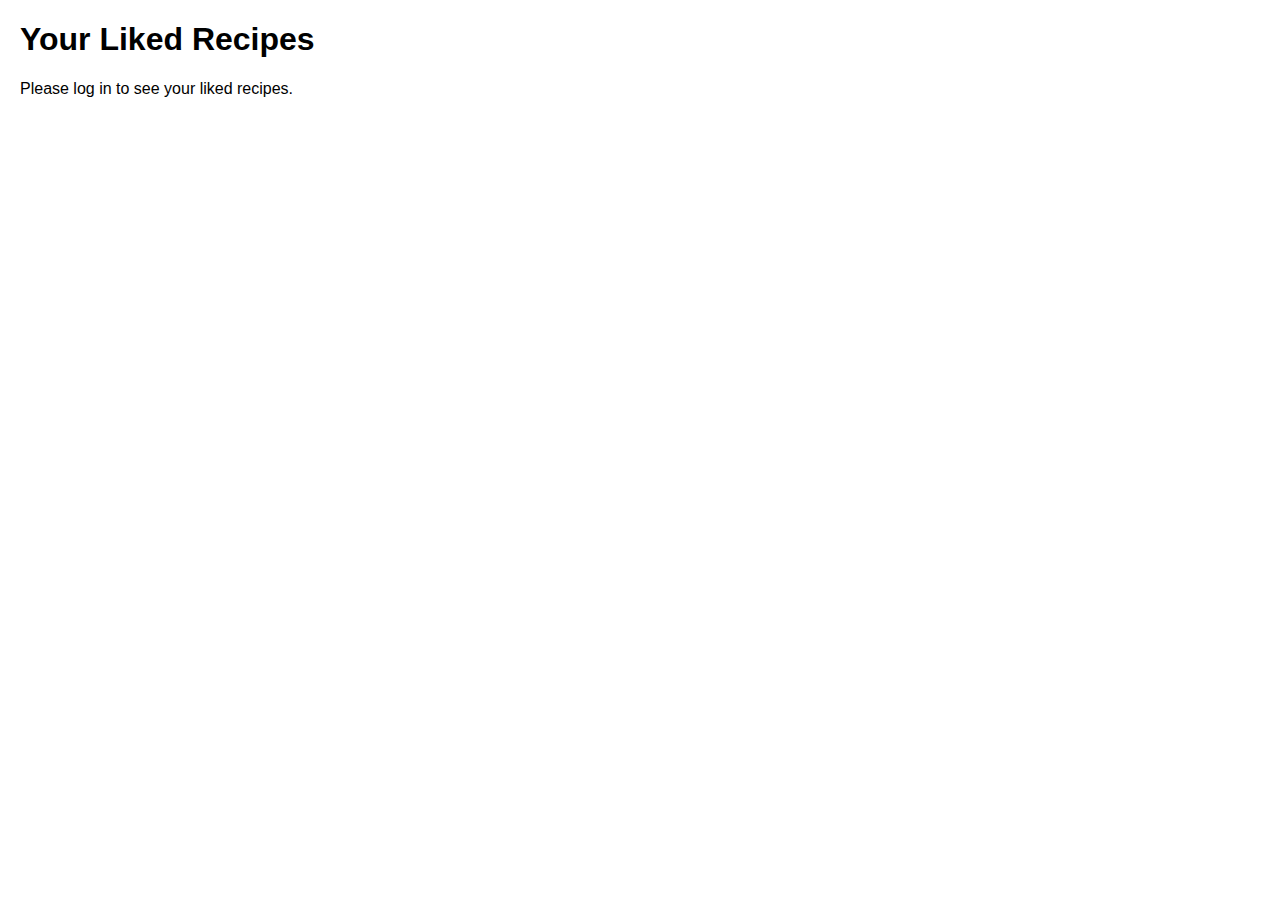
<file: liked.html>
<!DOCTYPE html>
<html lang="en">
<head>
  <meta charset="UTF-8" />
  <meta name="viewport" content="width=device-width, initial-scale=1" />
  <title>Liked Recipes</title>
  <style>
    body { font-family: Arial, sans-serif; margin: 20px; }
    .recipe { border: 1px solid #ddd; padding: 10px; margin-bottom: 10px; }
    .recipe img { max-width: 150px; display: block; margin-bottom: 5px; }
  </style>
</head>
<body>
  <h1>Your Liked Recipes</h1>
  <div id="liked-recipes"></div>

  <script>
    // Get logged-in user
    const loggedInUser = localStorage.getItem('loggedInUser');
    if (!loggedInUser) {
      document.getElementById('liked-recipes').innerHTML = '<p>Please log in to see your liked recipes.</p>';
    } else {
      const users = JSON.parse(localStorage.getItem('users')) || {};
      const user = users[loggedInUser];

      if (!user || !user.liked || user.liked.length === 0) {
        document.getElementById('liked-recipes').innerHTML = '<p>You have no liked recipes yet.</p>';
      } else {
        const container = document.getElementById('liked-recipes');
        user.liked.forEach(recipe => {
          // Some recipes might have different data structures, adjust accordingly
          const title = recipe.title || recipe.strMeal || 'No title';
          const image = recipe.image || recipe.strMealThumb || '';
          const sourceUrl = recipe.sourceUrl || recipe.strSource || '#';

          const recipeDiv = document.createElement('div');
          recipeDiv.className = 'recipe';

          recipeDiv.innerHTML = `
            <h3>${title}</h3>
            ${image ? `<img src="${image}" alt="${title}">` : ''}
            <a href="${sourceUrl}" target="_blank">View Recipe</a>
          `;

          container.appendChild(recipeDiv);
        });
      }
    }
  </script>
</body>
</html>
</file>
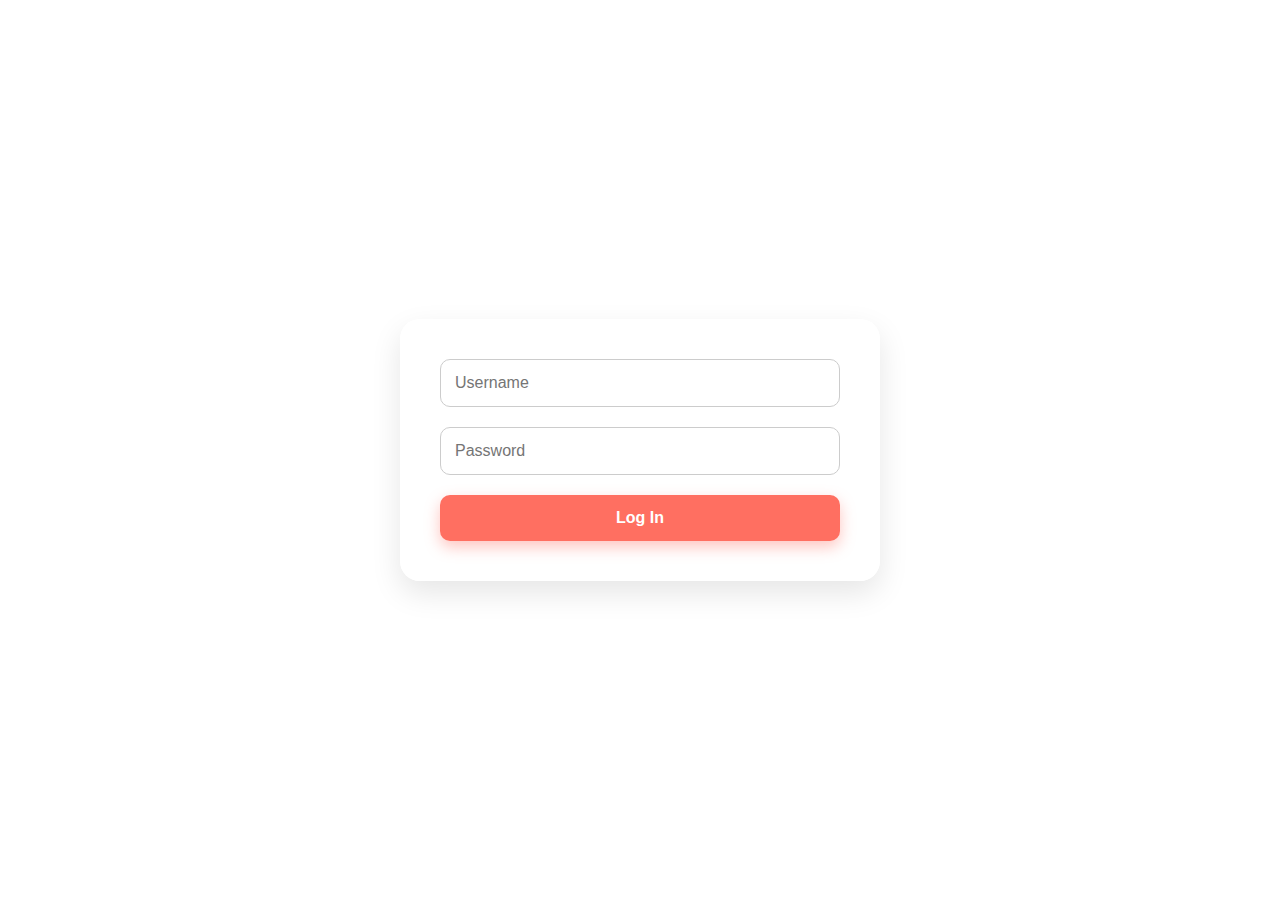
<file: login.html>
<!DOCTYPE html>
<html lang="en">
<head>
  <meta charset="UTF-8" />
  <meta name="viewport" content="width=device-width, initial-scale=1" />
  <title>Log In</title>
  <style>
    :root {
      --bg-gradient: linear-gradient(135deg, #fff9f5, #ffeede);
      --card-bg: rgba(255, 255, 255, 0.9);
      --primary: #ff6f61;
      --primary-dark: #e85a4f;
      --text-color: #333;
    }

    body {
      margin: 0;
      padding: 0;
      height: 100vh;
      font-family: 'Segoe UI', Tahoma, Geneva, Verdana, sans-serif;
      background-image: url('https://img.freepik.com/premium-vector/seamless-pattern-with-fast-food-illustrations-pattern-element-poster-wrapping-paper-illustration_124137-677.jpg?w=826');
      background-size: 300px 300px;
      animation: scrollBackground 40s linear infinite;
      display: flex;
      justify-content: center;
      align-items: center;
      color: var(--text-color);
    }

    @keyframes scrollBackground {
      0% {
        background-position: 0 0;
      }
      100% {
        background-position: 0 -300px;
      }
    }

    #login-form {
      background: var(--card-bg);
      padding: 40px;
      border-radius: 20px;
      box-shadow: 0 12px 30px rgba(0, 0, 0, 0.1);
      max-width: 400px;
      width: 100%;
      display: flex;
      flex-direction: column;
      gap: 20px;
    }

    #login-form input {
      padding: 14px;
      font-size: 1rem;
      border: 1px solid #ccc;
      border-radius: 10px;
      outline: none;
      transition: border-color 0.3s ease, box-shadow 0.3s ease;
    }

    #login-form input:focus {
      border-color: var(--primary);
      box-shadow: 0 0 5px rgba(255, 111, 97, 0.4);
    }

    #login-form button {
      padding: 14px;
      font-size: 1rem;
      font-weight: 600;
      background-color: var(--primary);
      color: white;
      border: none;
      border-radius: 10px;
      cursor: pointer;
      transition: background-color 0.3s ease, transform 0.2s ease;
      box-shadow: 0 6px 15px rgba(255, 111, 97, 0.4);
    }

    #login-form button:hover {
      background-color: var(--primary-dark);
      transform: translateY(-2px);
    }
  </style>
</head>
<body>
  <form id="login-form">
    <input type="text" id="username" placeholder="Username" required />
    <input type="password" id="password" placeholder="Password" required />
    <button type="submit">Log In</button>
  </form>

  <script src="auth.js"></script>
</body>
</html>
</file>
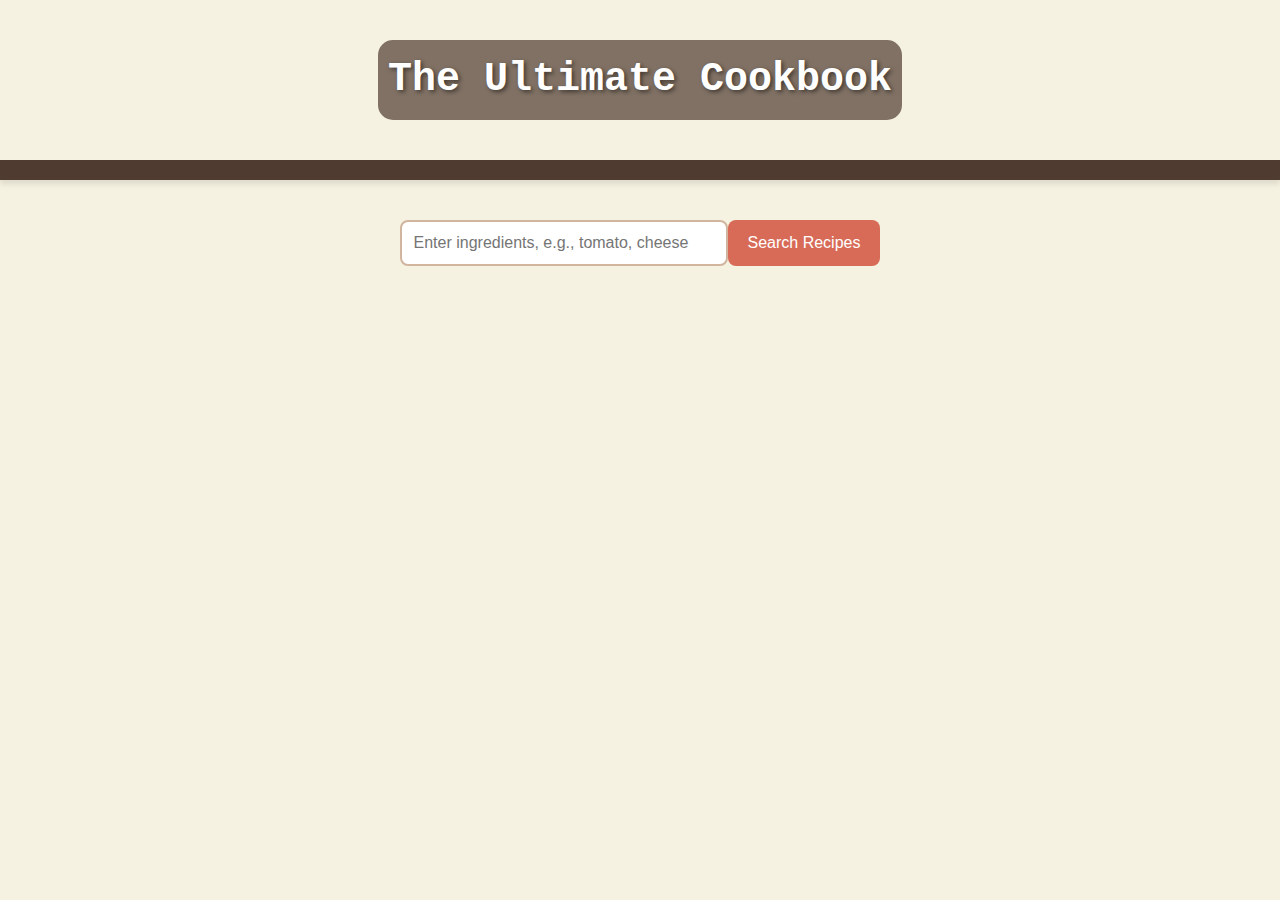
<file: recipe_finder.html>
<!DOCTYPE html>
<html lang="en">
<head>
    <meta charset="UTF-8">
    <meta http-equiv="X-UA-Compatible" content="IE=edge">
    <meta name="viewport" content="width=device-width, initial-scale=1.0">
    <title>Food Finder</title>
    <style>
        body {
            border-color: 5px solid #7f5e3f; /* Soft brown border */
            background-color: #f5f2e1; /* Light beige background */
            font-family: 'Gill Sans', 'Gill Sans MT', Calibri, 'Trebuchet MS', sans-serif;
            font-size: 16px;
            line-height: 1.5;
            margin: 0;
            padding: 0;
        }

        header {
            position: relative;
            color: #fff;
            text-align: center;
            padding: 40px 20px;
            border-bottom: 20px solid #4f3b2f; /* Darker brown */
            box-shadow: 0 4px 6px rgba(0, 0, 0, 0.1);
            overflow: hidden; /* Hide the overflowing background */
            background-image: url('https://img.freepik.com/premium-vector/seamless-pattern-with-fast-food-illustrations-pattern-element-poster-wrapping-paper-illustration_124137-677.jpg?w=826');
            background-size: cover;
            background-repeat: no-repeat;
            animation: moveBackground 20s linear infinite;
        }
/* Animation for moving the background vertically downwards */
@keyframes moveBackground {
    100% {
        background-position: 0 0; /* Start at the top */
    }
    0% {
        background-position: 0 100%; /* Move to the bottom */
    }
}


h1 {
    font-family: 'Courier New', Courier, monospace;
    font-size: 40px;
    font-weight: bold;
    margin: 0;
    text-shadow: 2px 2px 4px rgba(0, 0, 0, 0.5);
    padding: 10px;
    background-color: rgba(79, 59, 47, 0.7); /* Soft brown background */
    display: inline-block;
    border-radius: 15px; /* Rounded corners */
}


        form {
            display: flex;
            flex-wrap: wrap;
            justify-content: center;
            margin: 40px 0;
        }

        input[type="text"] {
            background-color: #fff;
            border: 2px solid #d1b59e; /* Warm beige border */
            border-radius: 8px;
            font-size: 16px;
            padding: 12px;
            width: 300px;
        }

        button[type="submit"] {
            background-color: #d76b58; /* Soft red/orange */
            border: none;
            border-radius: 8px;
            color: #fff;
            cursor: pointer;
            font-size: 16px;
            padding: 12px 20px;
            transition: background-color 0.2s;
        }

        button[type="submit"]:hover {
            background-color: #c4604f; /* Slightly darker red */
        }

        #results {
            display: grid;
            gap: 40px;
            grid-template-columns: repeat(auto-fit, minmax(250px, 1fr));
            margin: 40px 0;
            opacity: 0;
            transition: opacity 1.5s ease-in-out;
        }

        #results.fade-in {
            opacity: 1;
        }

        #results > div {
            background-color: #f7e6d1; /* Soft warm beige */
            border: 8px solid transparent;
            border-image: url('https://img.freepik.com/premium-vector/seamless-pattern-with-fast-food-illustrations-pattern-element-poster-wrapping-paper-illustration_124137-677.jpg?w=826') 30 round;
            border-radius: 8px;
            box-shadow: 0 4px 6px rgba(0, 0, 0, 0.1);
            display: flex;
            flex-direction: column;
            padding: 10px;
            opacity: 0;
            animation: fadeInAnimation 1.5s forwards;
        }

        @keyframes fadeInAnimation {
            0% {
                opacity: 0;
                transform: translateY(20px);
            }
            100% {
                opacity: 1;
                transform: translateY(0);
            }
        }

        #results img {
            border-radius: 8px;
            margin-bottom: 20px;
            object-fit: cover;
            height: 200px;
            width: 100%;
        }

        #results h3 {
            color: #4f3b2f; /* Dark brown text */
            font-size: 24px;
            margin: 0;
        }

        #results ul {
            margin: 0;
            padding: 0;
        }

        #results li {
            list-style: none;
            margin-bottom: 10px;
            color: #6a4f3a; /* Warm, soft brown */
        }

        #results a {
            background-color: #8f5f3b; /* Warm brown button */
            border-radius: 8px;
            color: #fff;
            font-size: 16px;
            padding: 12px 20px;
            text-align: center;
            text-decoration: none;
            transition: background-color 0.2s;
        }

        #results a:hover {
            background-color: #7f4e33; /* Slightly darker brown */
        }
    </style>
</head>
<body>
    <header>
        <h1>The Ultimate Cookbook</h1>
    </header>
    <div class="container">
        <form>
            <input type="text" id="search" placeholder="Enter ingredients, e.g., tomato, cheese">
            <button type="submit" id="submit" class="btn">Search Recipes</button>
        </form>
        <div id="results">
            <!-- Recipe results will appear here -->
        </div>
    </div>

    <script>
        const searchForm = document.querySelector('form');
        const searchInput = document.querySelector('#search');
        const resultsList = document.querySelector('#results');

        searchForm.addEventListener('submit', (e) => {
            e.preventDefault();
            searchRecipes();
        });

        async function searchRecipes() {
            const searchValue = searchInput.value.trim();
            const response = await fetch(`https://api.edamam.com/search?q=${searchValue}&app_id=7aa516a5&app_key=dc836a223fb788b11ae390504d9e97ce&from=0&to=10`);
            const data = await response.json();
            displayRecipes(data.hits);
        }

        function displayRecipes(recipes) {
            let html = '';
            recipes.forEach((recipe) => {
                html += `
                <div>
                    <img src="${recipe.recipe.image}" alt="${recipe.recipe.label}">
                    <h3>${recipe.recipe.label}</h3>
                    <ul>
                        ${recipe.recipe.ingredientLines.map(ingredient => `<li>${ingredient}</li>`).join('')}
                    </ul>
                    <a href="${recipe.recipe.url}" target="_blank">View Recipe</a>
                </div>`;
            });
            resultsList.innerHTML = html;

            // Remove the fade-in class to restart the animation
            resultsList.classList.remove('fade-in');
            
            // Trigger the fade-in effect again
            void resultsList.offsetWidth; // This forces a reflow so the animation will restart
            resultsList.classList.add('fade-in');
        }
    </script>
</body>
</html>
</file>
